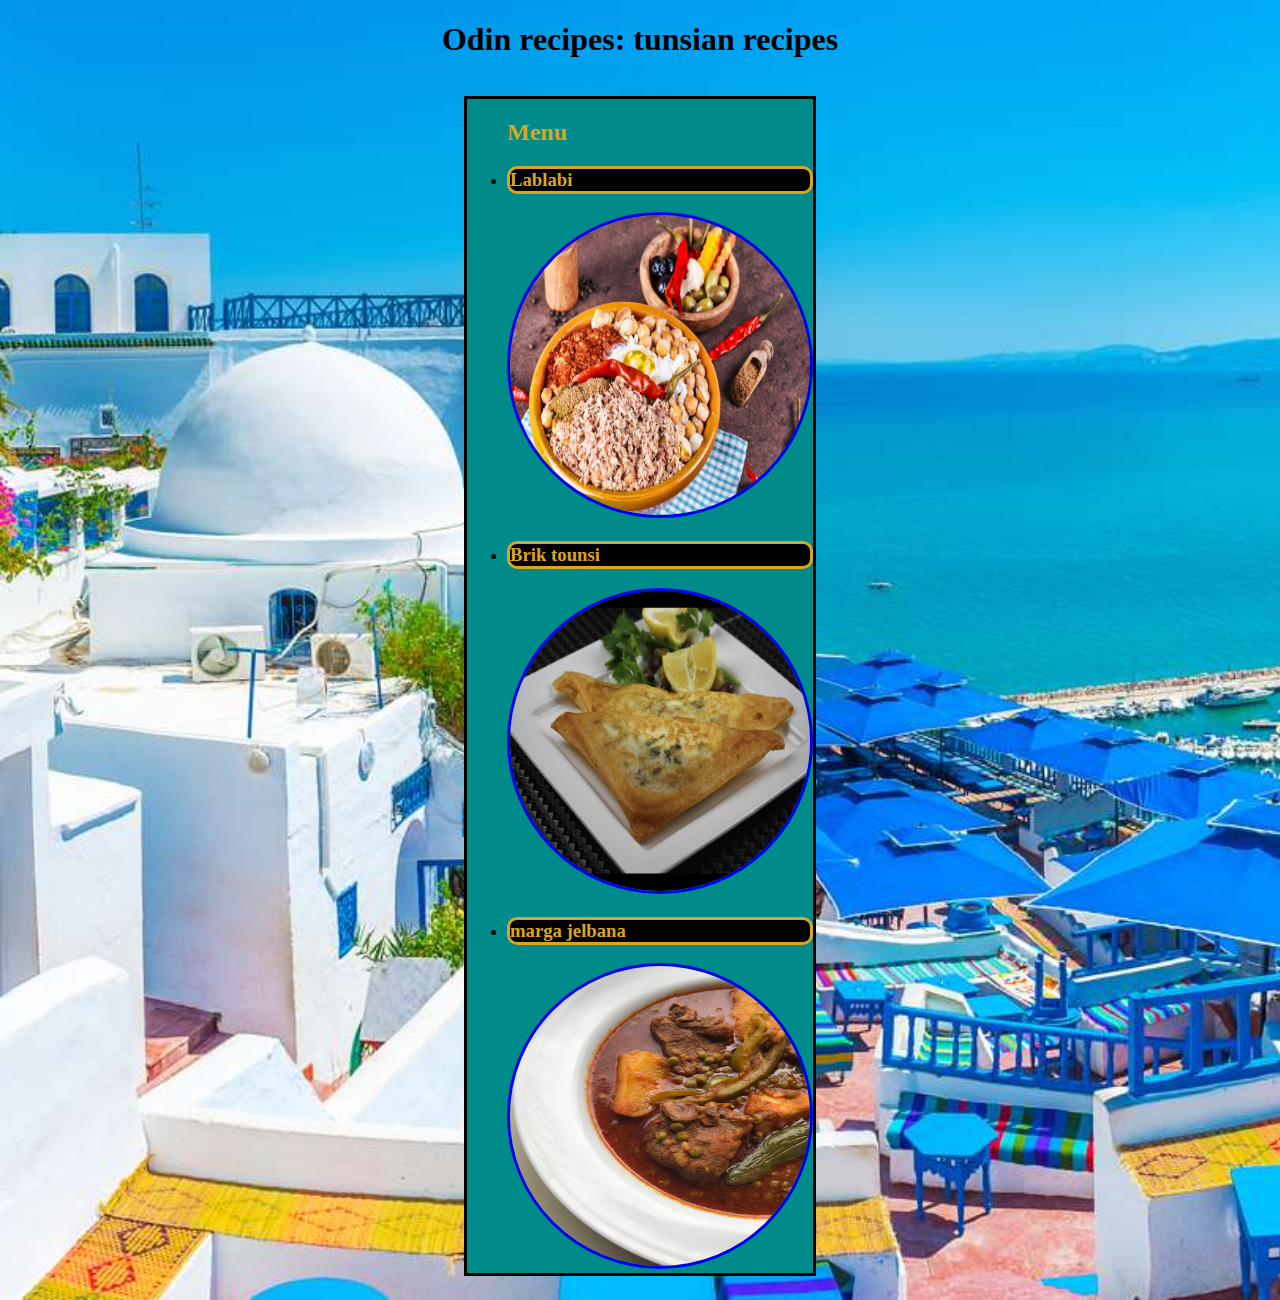
<file: index.html>
<!DOCTYPE html>
<html lang="en">
    <head>
        <meta charset="UTF-8">
        <title>Odin recipes home</title>
        <link rel="stylesheet" href="styles.css">
    </head>
    <body>
        <h1>Odin recipes: tunsian recipes</h1>
        <div class="container">
        <Ul class="my_ul">
            <h2>Menu</h2>
            <li><h3>Lablabi</h3></li>
        <a class="image1" href="recipes/lablabi.html"><img src="images/lablabidone.jpg" height="300" width="300" alt="picture of the tunisan food leblabi here"></a>
            <li><h3>Brik tounsi</h3></li>
        <a class="image2" href="recipes/brik.html"><img src="images/brikimgs/newdonebrik.jpg" alt="an image of a finished brika" height="300" width="300"></a>    
            <li><h3>marga jelbana</h3></li>
        <a class="image3" href="recipes/marga.html"><img src="images/marga/margadone.jpg" height="300" width="300" alt="an image of a marga jelbana"></a>
        </Ul>
        </div>
    </body>
</html>
</file>
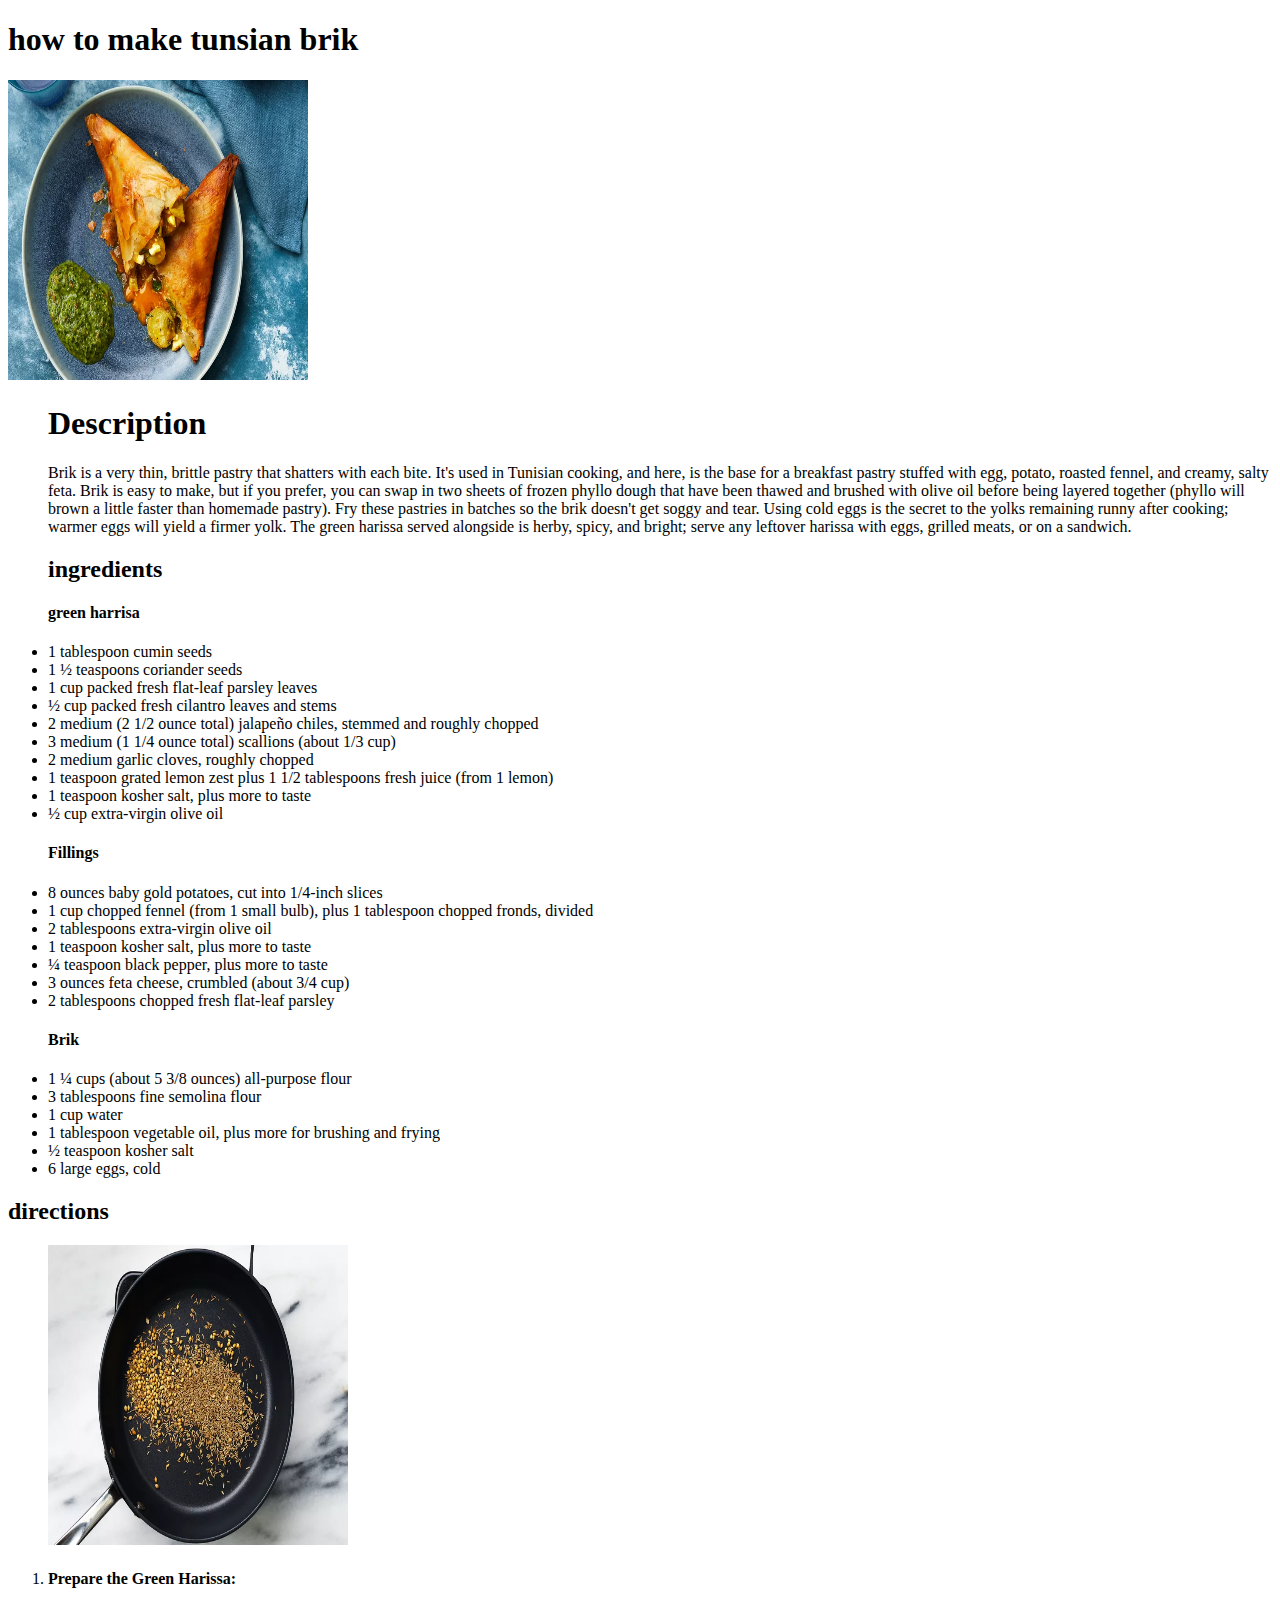
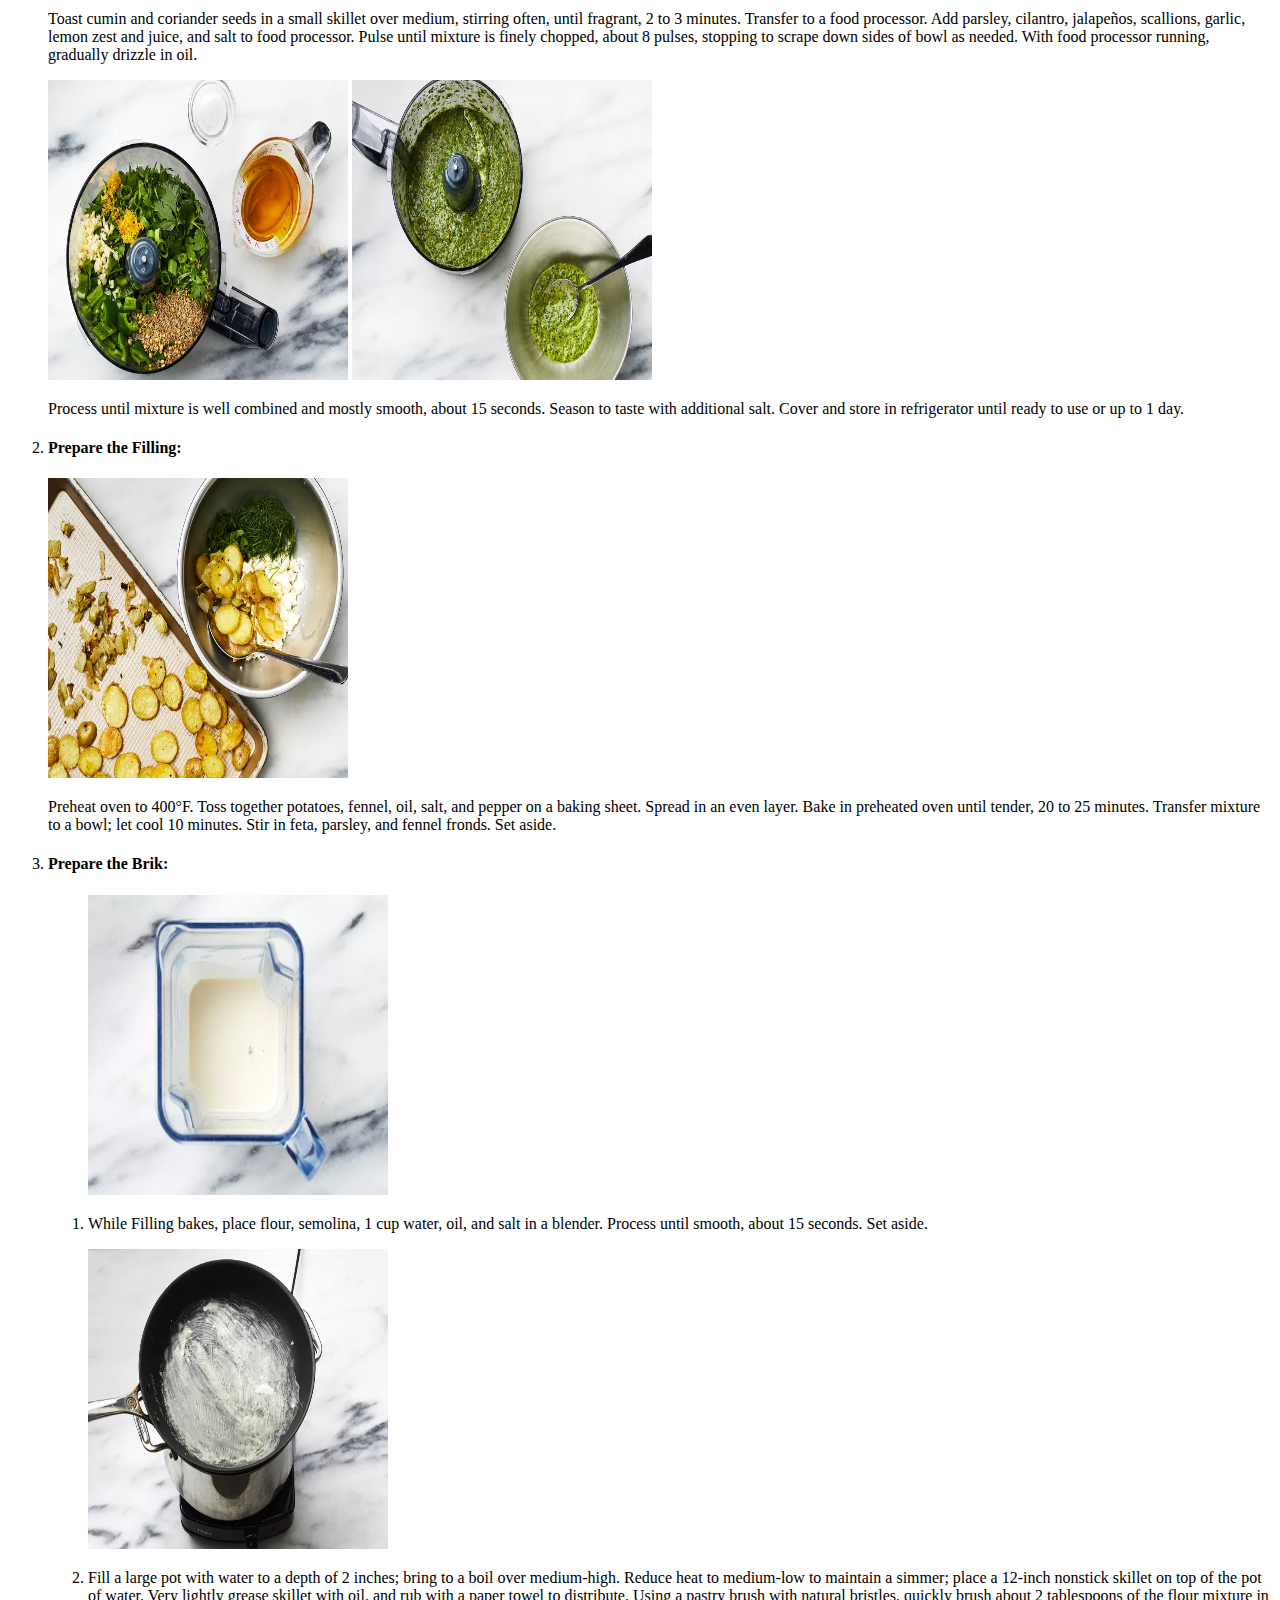
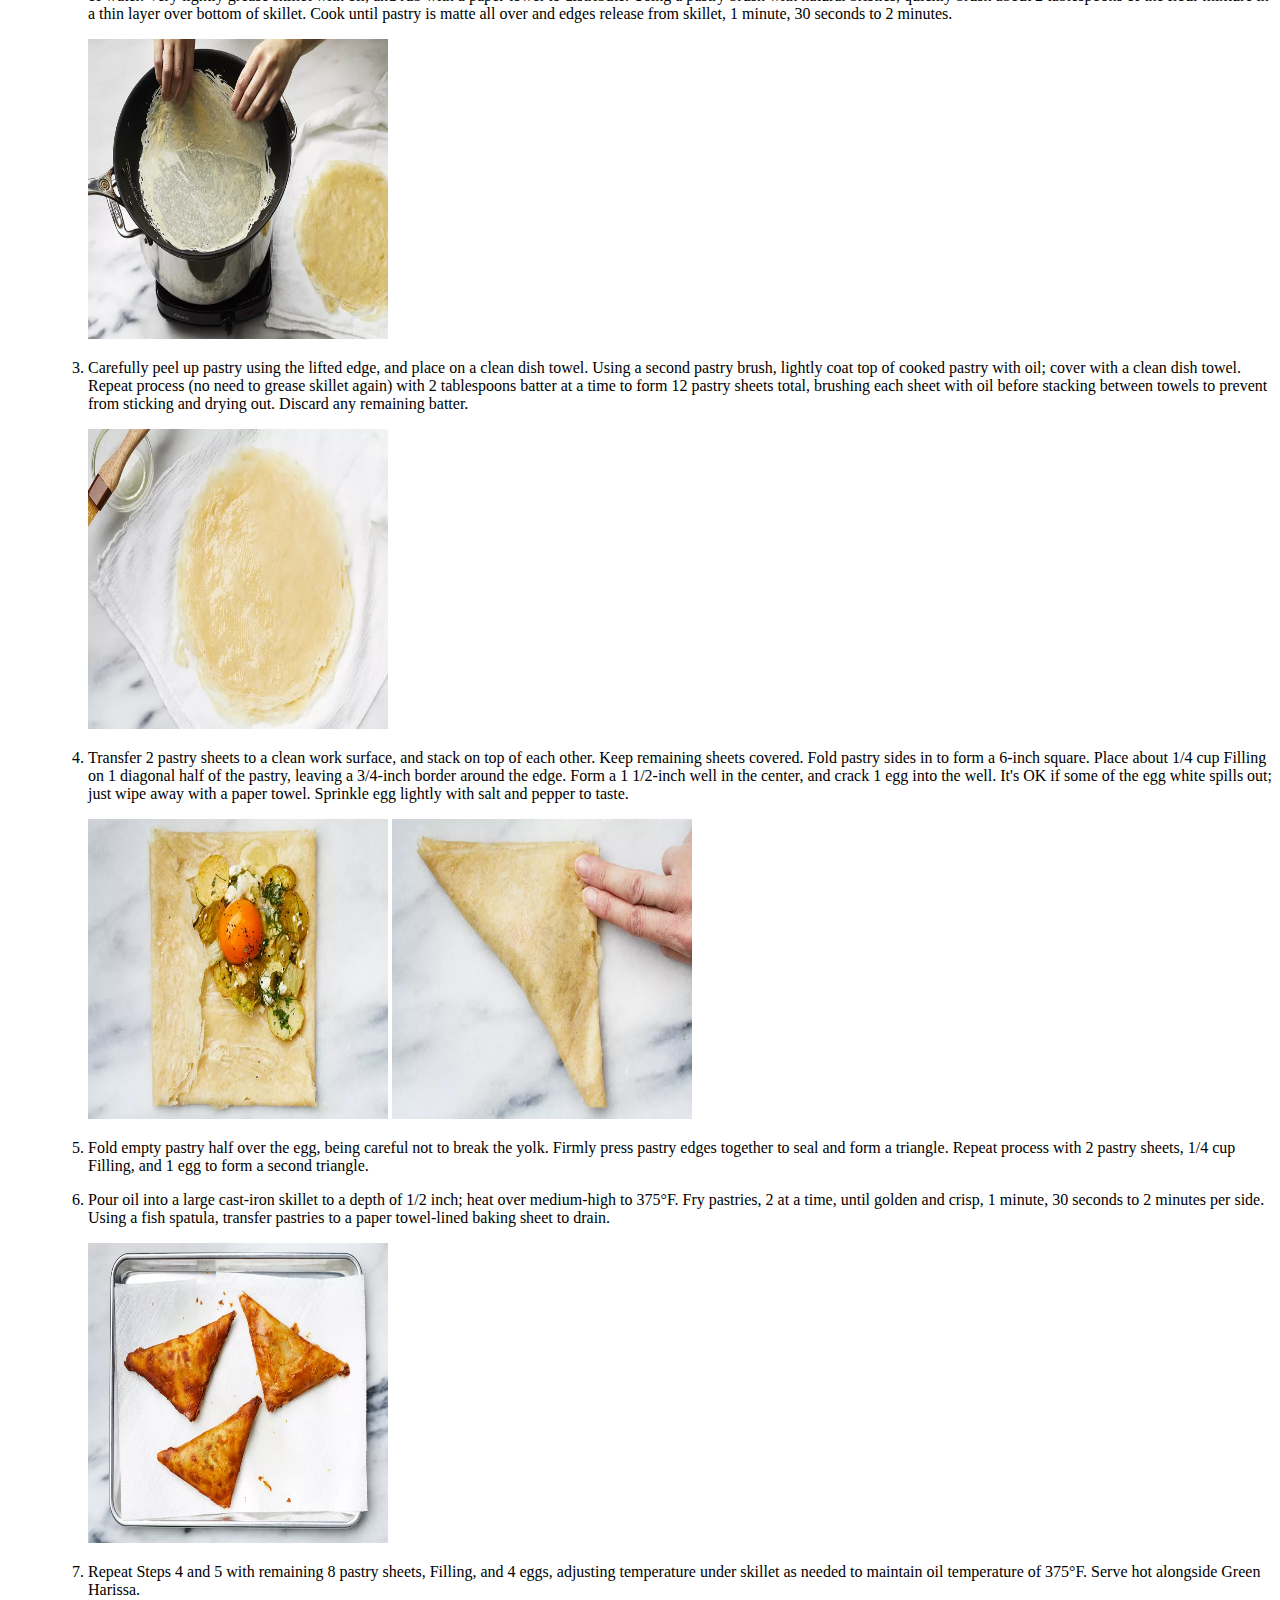
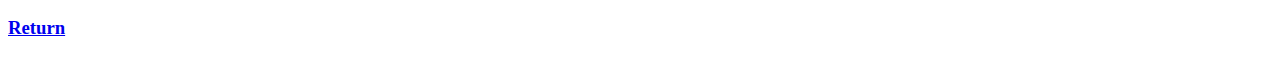
<file: recipes/brik.html>
<!DOCTYPE html>
<html lang="en">
    <head>
        <title></title>
        <meta charset="UTF-8">
    </head>
    <body>
        <h1>how to make tunsian brik</h1>
        <img src="../images/brikimgs/donebrik.webp" height="300" width="300" alt="an image of done brik">
        <ul>
            <h1>Description</h1>
            <p>Brik is a very thin, brittle pastry that shatters with each bite. It's used in Tunisian cooking, and here, is the base for a breakfast pastry stuffed with egg, potato, roasted fennel, and creamy, salty feta. Brik is easy to make, but if you prefer, you can swap in two sheets of frozen phyllo dough that have been thawed and brushed with olive oil before being layered together (phyllo will brown a little faster than homemade pastry). Fry these pastries in batches so the brik doesn't get soggy and tear. Using cold eggs is the secret to the yolks remaining runny after cooking; warmer eggs will yield a firmer yolk. The green harissa served alongside is herby, spicy, and bright; serve any leftover harissa with eggs, grilled meats, or on a sandwich.            </p>
            <h2>ingredients</h2>
            <h4>green harrisa</h4>
            <li>1 tablespoon cumin seeds</li>
            <li>1 ½ teaspoons coriander seeds            </li>
            <li>1 cup packed fresh flat-leaf parsley leaves            </li>
            <li>½ cup packed fresh cilantro leaves and stems            </li>
            <li>2 medium (2 1/2 ounce total) jalapeño chiles, stemmed and roughly chopped            </li>
            <li>3 medium (1 1/4 ounce total) scallions (about 1/3 cup)            </li>
            <li>2 medium garlic cloves, roughly chopped            </li>
            <li>1 teaspoon grated lemon zest plus 1 1/2 tablespoons fresh juice (from 1 lemon)            </li>
            <li>1 teaspoon kosher salt, plus more to taste            </li>
            <li>½ cup extra-virgin olive oil            </li>
            <h4>Fillings</h4>
                <li>8 ounces baby gold potatoes, cut into 1/4-inch slices                </li>
                <li>1 cup chopped fennel (from 1 small bulb), plus 1 tablespoon chopped fronds, divided                </li>
                <li>2 tablespoons extra-virgin olive oil                </li>
                <li>1 teaspoon kosher salt, plus more to taste                </li>
                <li>¼ teaspoon black pepper, plus more to taste                </li>
                <li>3 ounces feta cheese, crumbled (about 3/4 cup)                </li>
                <li>2 tablespoons chopped fresh flat-leaf parsley                </li>
            <h4>Brik </h4>    
                <li>1 ¼ cups (about 5 3/8 ounces) all-purpose flour                </li>
                <li>3 tablespoons fine semolina flour                </li>
                <li>1 cup water                </li>
                <li>1 tablespoon vegetable oil, plus more for brushing and frying                </li>
                <li>½ teaspoon kosher salt                </li>
                <li>6 large eggs, cold                </li>
        </ul>
        <h2>directions</h2>
        <ol>
        <img src="../images/brikimgs/prepareharissa1.webp" height="300" width="300" alt="preparing harissa img">
        <li><h4>Prepare the Green Harissa:        </h4></li>
        <p>Toast cumin and coriander seeds in a small skillet over medium, stirring often, until fragrant, 2 to 3 minutes. Transfer to a food processor. Add parsley, cilantro, jalapeños, scallions, garlic, lemon zest and juice, and salt to food processor. Pulse until mixture is finely chopped, about 8 pulses, stopping to scrape down sides of bowl as needed. With food processor running, gradually drizzle in oil.</p>
        <img src="../images/brikimgs/prepareharissa2.webp" height="300" width="300" alt="preparing harissa 2nd img">
        <img src="../images/brikimgs/prepareharissa3.webp" height="300" width="300" alt="preparing harissa 3rd img">
        <p>Process until mixture is well combined and mostly smooth, about 15 seconds. Season to taste with additional salt. Cover and store in refrigerator until ready to use or up to 1 day.        </p>
        <li><h4>Prepare the Filling:        </h4></li>
        <img src="../images/brikimgs/toastpotato.webp" width="300" height="300" alt="toast potatoes">
        <p>Preheat oven to 400°F. Toss together potatoes, fennel, oil, salt, and pepper on a baking sheet. Spread in an even layer. Bake in preheated oven until tender, 20 to 25 minutes. Transfer mixture to a bowl; let cool 10 minutes. Stir in feta, parsley, and fennel fronds. Set aside.        </p>
        <li><h4>Prepare the Brik:        </h4></li>
        <ol>
        <img src="../images/brikimgs/blenderimage.webp" width="300" height="300" alt="blender image so cool">
        <li><p>While Filling bakes, place flour, semolina, 1 cup water, oil, and salt in a blender. Process until smooth, about 15 seconds. Set aside.        </p></li>
        <img src="../images/brikimgs/fryingblender.webp" width="300" height="300" alt="now a frying pan on a blender">
        <li><p>Fill a large pot with water to a depth of 2 inches; bring to a boil over medium-high. Reduce heat to medium-low to maintain a simmer; place a 12-inch nonstick skillet on top of the pot of water. Very lightly grease skillet with oil, and rub with a paper towel to distribute. Using a pastry brush with natural bristles, quickly brush about 2 tablespoons of the flour mixture in a thin layer over bottom of skillet. Cook until pastry is matte all over and edges release from skillet, 1 minute, 30 seconds to 2 minutes.        </p></li>
        <img src="../images/brikimgs/brikfry.webp" width="300" height="300" alt="brik joined the frier">
        <li><p>Carefully peel up pastry using the lifted edge, and place on a clean dish towel. Using a second pastry brush, lightly coat top of cooked pastry with oil; cover with a clean dish towel. Repeat process (no need to grease skillet again) with 2 tablespoons batter at a time to form 12 pastry sheets total, brushing each sheet with oil before stacking between towels to prevent from sticking and drying out. Discard any remaining batter.        </p></li>
        <img src="../images/brikimgs/bunchofbriks.webp" width="300" height="300" alt="bunch of briks just chilling">
        <li><p>Transfer 2 pastry sheets to a clean work surface, and stack on top of each other. Keep remaining sheets covered. Fold pastry sides in to form a 6-inch square. Place about 1/4 cup Filling on 1 diagonal half of the pastry, leaving a 3/4-inch border around the edge. Form a 1 1/2-inch well in the center, and crack 1 egg into the well. It's OK if some of the egg white spills out; just wipe away with a paper towel. Sprinkle egg lightly with salt and pepper to taste.        </p></li>
        <img src="../images/brikimgs/brikandstuff.webp" width="300" height="300" alt="brik raw with stuff inside">
        <img src="../images/brikimgs/foldedbrik.webp" height="300" width="300" alt="brik folded">
        <li><p>Fold empty pastry half over the egg, being careful not to break the yolk. Firmly press pastry edges together to seal and form a triangle. Repeat process with 2 pastry sheets, 1/4 cup Filling, and 1 egg to form a second triangle.        </p></li>
        <li><p>Pour oil into a large cast-iron skillet to a depth of 1/2 inch; heat over medium-high to 375°F. Fry pastries, 2 at a time, until golden and crisp, 1 minute, 30 seconds to 2 minutes per side. Using a fish spatula, transfer pastries to a paper towel-lined baking sheet to drain.        </p></li>
        <img src="../images/brikimgs/finsihedbrik.webp" width="300" height="300" alt="cooked brik img">
        <li><p>Repeat Steps 4 and 5 with remaining 8 pastry sheets, Filling, and 4 eggs, adjusting temperature under skillet as needed to maintain oil temperature of 375°F. Serve hot alongside Green Harissa.        </p></li>
        </ol>
        </ol>
        <a href="../index.html"><h3>Return</h3></a>

    </body>
</html>
</file>
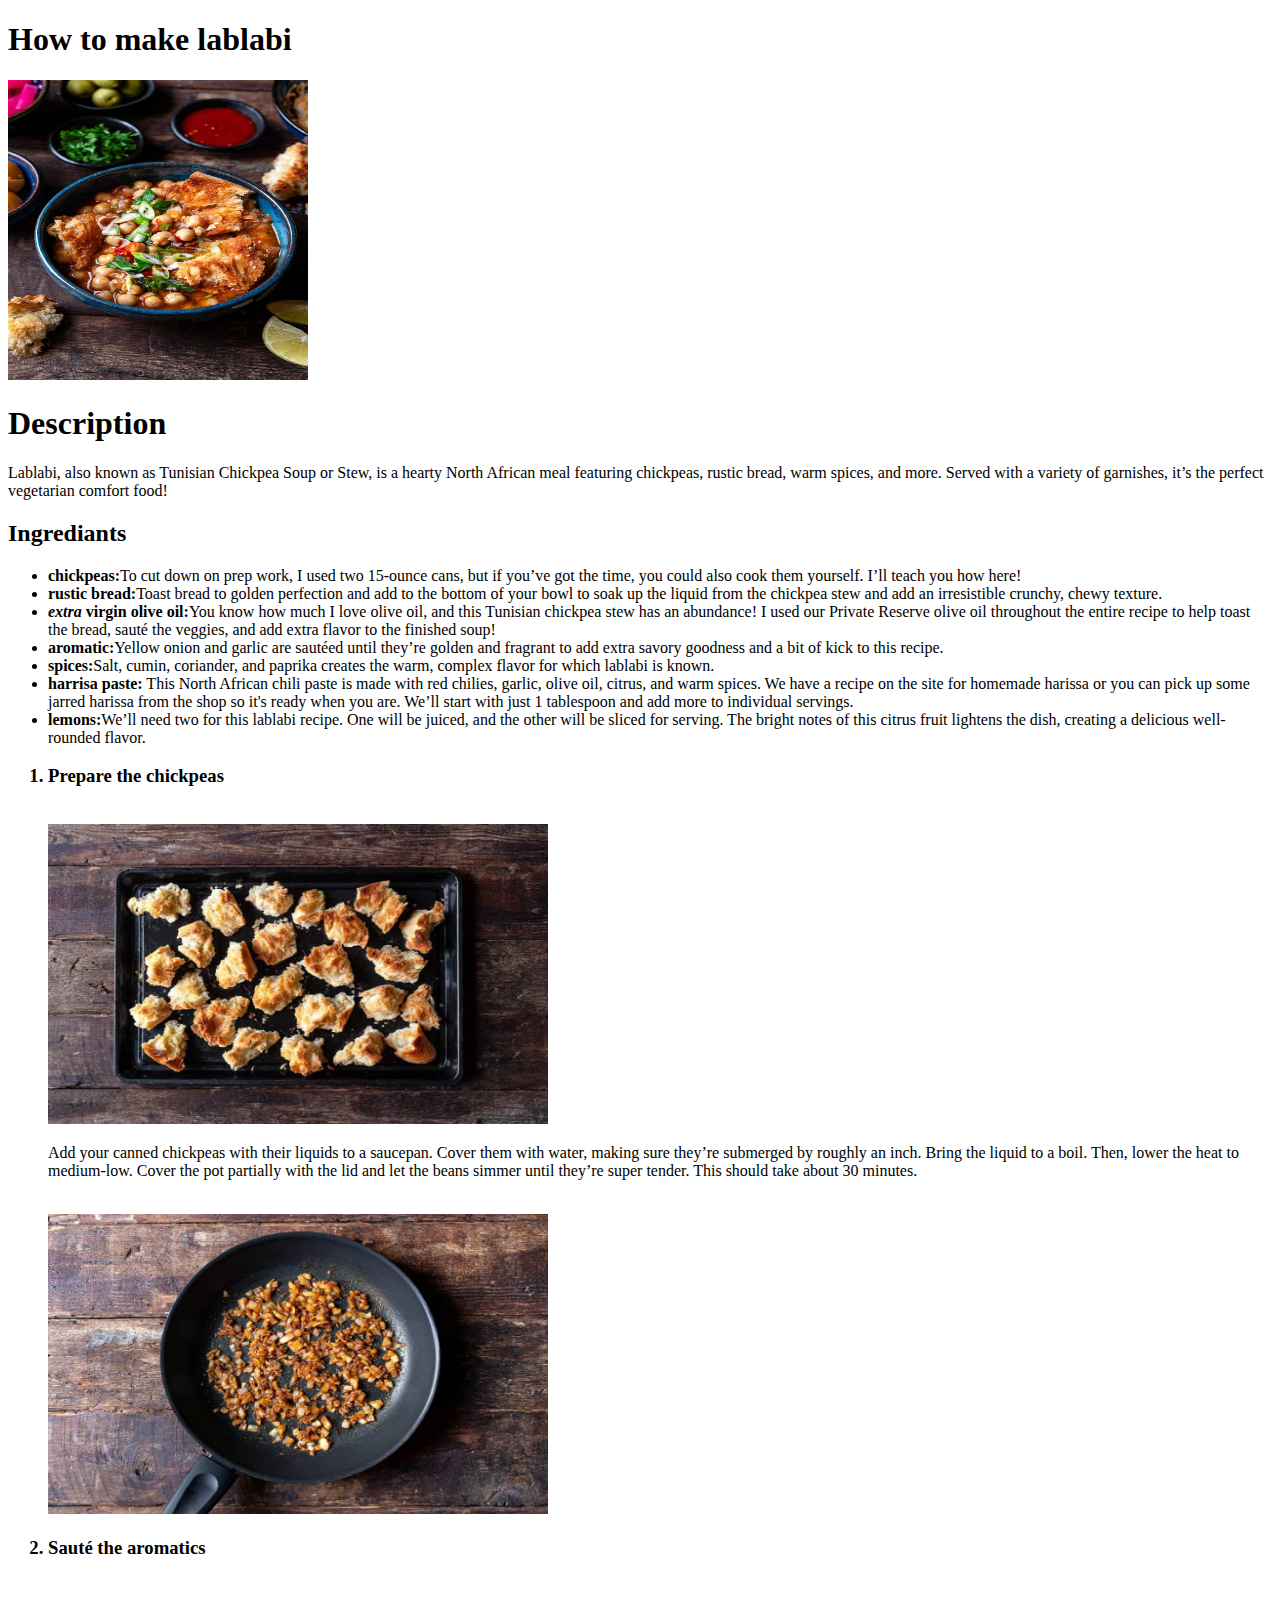
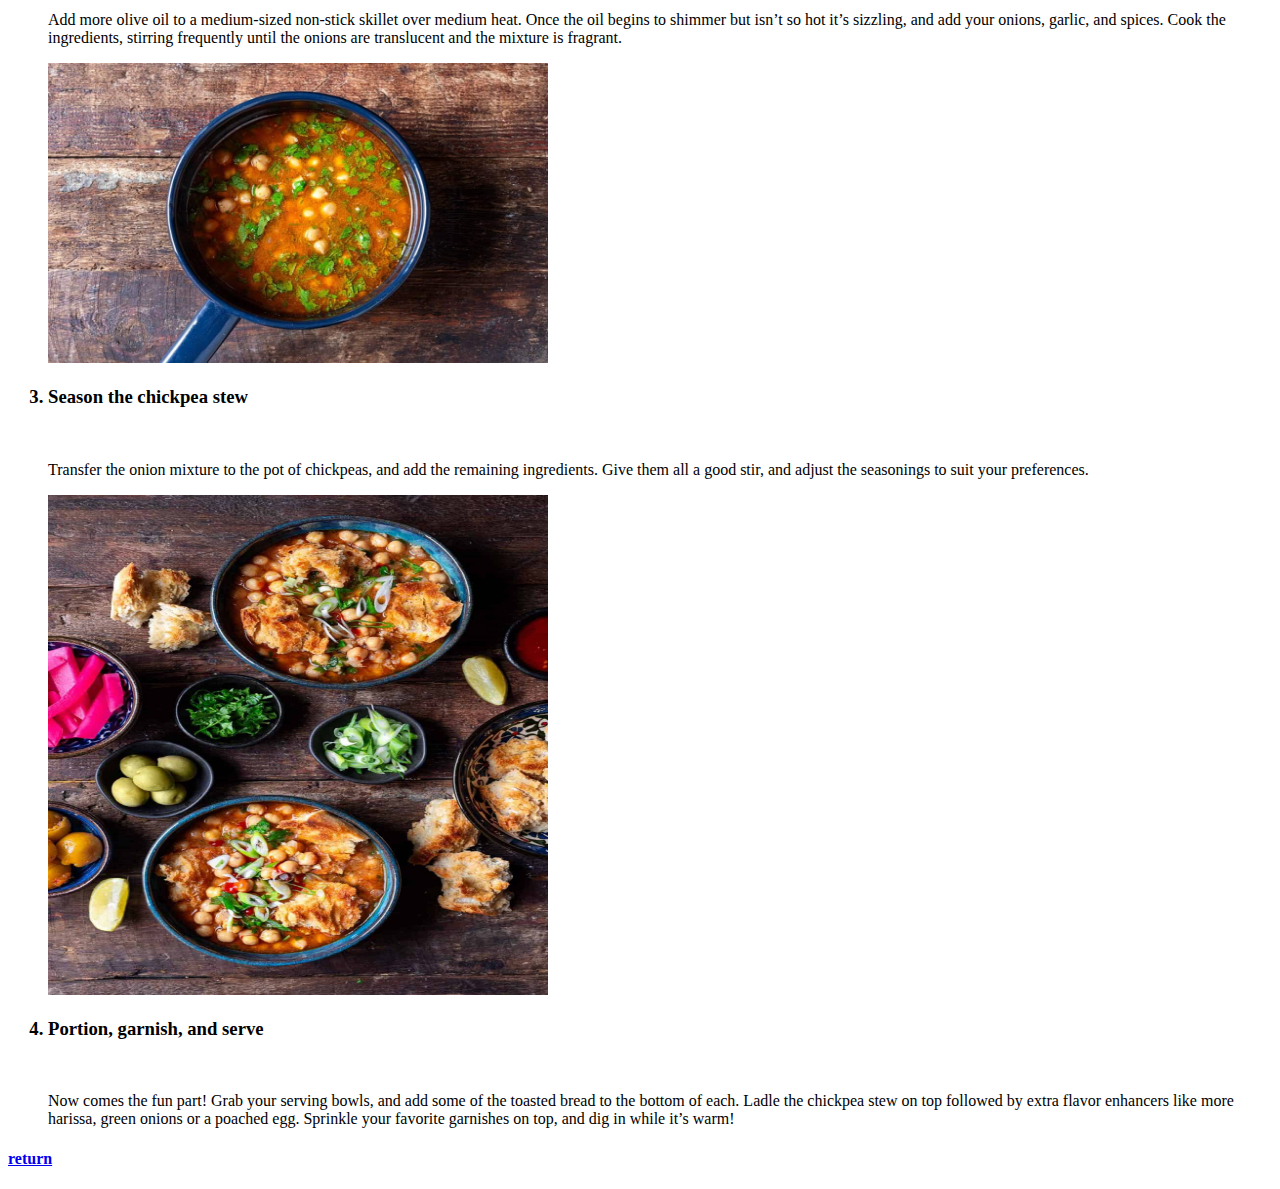
<file: recipes/lablabi.html>
<!DOCTYPE html>
<html lang="en">
    <head>
        <meta charset="UTF-8">
        <title>lablabi</title>
    </head>
    <body>
        <h1>How to make lablabi</h1>
        <img src="../images/lablabifirstimage.jpg" height="300" width="300">
        <h1>Description</h1>
        <p>Lablabi, also known as Tunisian Chickpea Soup or Stew, is a hearty North African meal featuring chickpeas, rustic bread, warm spices, and more. Served with a variety of garnishes, it’s the perfect vegetarian comfort food!         </p>
        <h2><strong>Ingrediants</strong></h2>
        <ul>
            <li><strong>chickpeas:</strong>To cut down on prep work, I used two 15-ounce cans, but if you’ve got the time, you could also cook them yourself. I’ll teach you how here! </li>
            <li><strong>rustic bread:</strong>Toast bread to golden perfection and add to the bottom of your bowl to soak up the liquid from the chickpea stew and add an irresistible crunchy, chewy texture. </li>
            <li><strong><em>extra</em> virgin olive oil:</strong>You know how much I love olive oil, and this Tunisian chickpea stew has an abundance! I used our Private Reserve olive oil throughout the entire recipe to help toast the bread, sauté the veggies, and add extra flavor to the finished soup! </li>
            <li><strong>aromatic:</strong>Yellow onion and garlic are sautéed until they’re golden and fragrant to add extra savory goodness and a bit of kick to this recipe. </li>
            <li><strong>spices:</strong>Salt, cumin, coriander, and paprika creates the warm, complex flavor for which lablabi is known. </li>
            <li><strong>harrisa paste:</strong> This North African chili paste is made with red chilies, garlic, olive oil, citrus, and warm spices. We have a recipe on the site for homemade harissa or you can pick up some jarred harissa from the shop so it's ready when you are. We’ll start with just 1 tablespoon and add more to individual servings.</li>
            <li><strong>lemons:</strong>We’ll need two for this lablabi recipe. One will be juiced, and the other will be sliced for serving. The bright notes of this citrus fruit lightens the dish, creating a delicious well-rounded flavor.  </li>
        </ul>
        <ol>
        <h3><strong><li>Prepare the chickpeas</strong></li></h3><br>
        <img src="../images/brokenbread.jpg" height="300" width="500">
        <p>Add your canned chickpeas with their liquids to a saucepan. Cover them with water, making sure they’re submerged by roughly an inch. Bring the liquid to a boil. Then, lower the heat to medium-low. Cover the pot partially with the lid and let the beans simmer until they’re super tender. This should take about 30 minutes. </p><br>
            <img src="../images/fryingpan.jpg" height="300" width="500">
        <h3><strong><li>Sauté the aromatics</li></strong></h3><br>
        <p>Add more olive oil to a medium-sized non-stick skillet over medium heat. Once the oil begins to shimmer but isn’t so hot it’s sizzling, and add your onions, garlic, and spices. Cook the ingredients, stirring frequently until the onions are translucent and the mixture is fragrant.  </p>
            <img src="../images/soup.jpg" height="300" width="500">
        <h3><strong><li>Season the chickpea stew</li></strong></h3><br>
            <p>Transfer the onion mixture to the pot of chickpeas, and add the remaining ingredients. Give them all a good stir, and adjust the seasonings to suit your preferences. </p>
        <img src="../images/done.jpg" height="500" width="500">    
        <h3><strong><li>Portion, garnish, and serve</li></strong></h3><br>
        <p>Now comes the fun part! Grab your serving bowls, and add some of the toasted bread to the bottom of each. Ladle the chickpea stew on top followed by extra flavor enhancers like more harissa, green onions or a poached egg. Sprinkle your favorite garnishes on top, and dig in while it’s warm! </p>

            </ol>
            <h4><a href="../index.html">return</a></h4>
    </body>
</html>
</file>
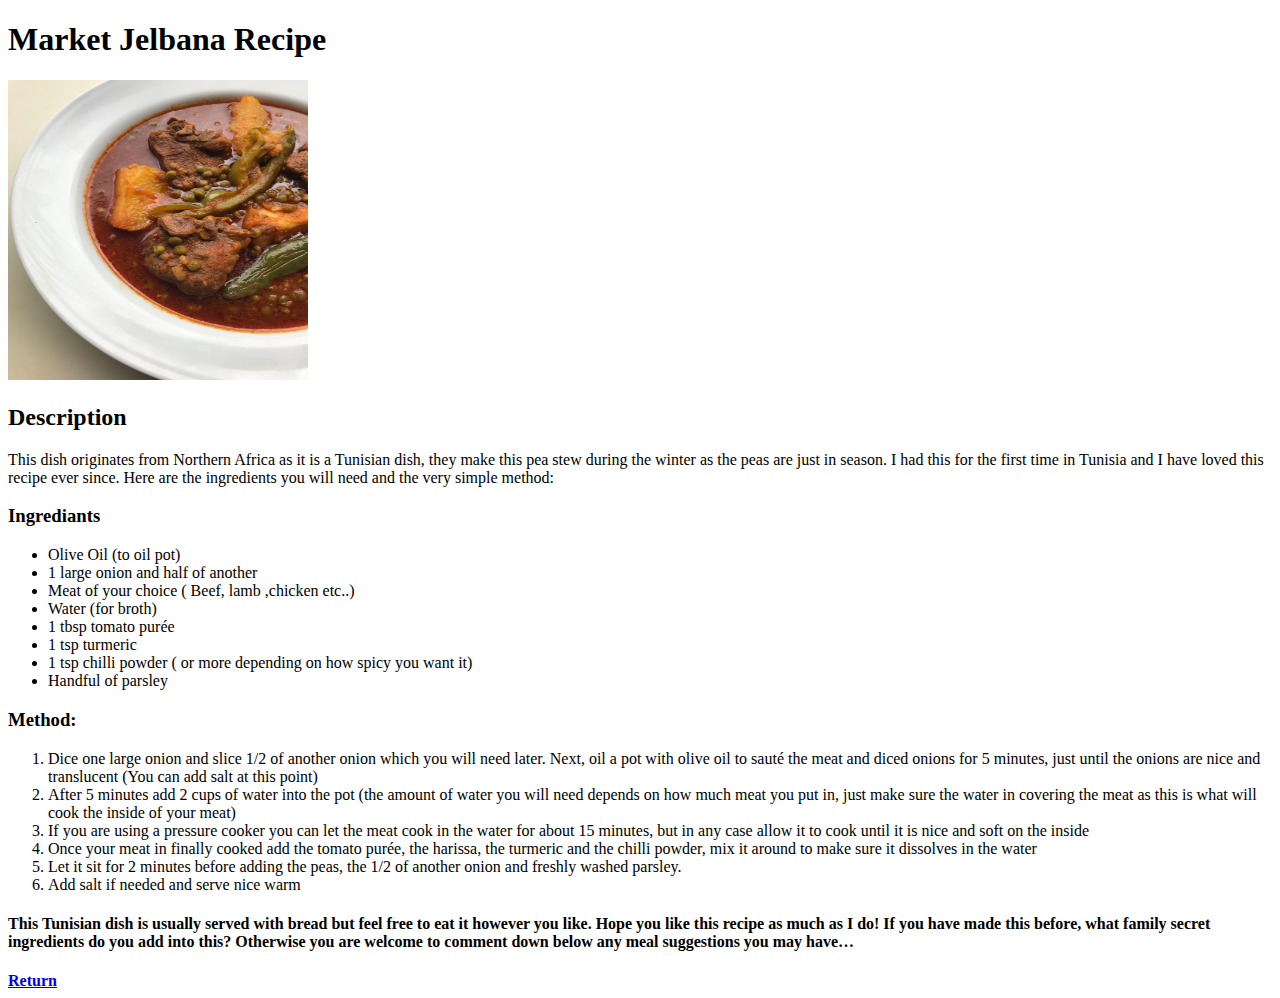
<file: recipes/marga.html>
<!DOCTYPE html>
<html lang="en">
    <head>
        <title>marga joulbana</title>
        <meta charset="UTF-8">
    </head>
    <body>
        <h1>Market Jelbana Recipe </h1>
        <img src="../images/marga/margadone.jpg" height="300" width="300" alt="a picture of a tunisan marga">
        <h2>Description</h2>
        <p>This dish originates from Northern Africa as it is a Tunisian dish, they make this pea stew during the winter as the peas are just in season. I had this for the first time in Tunisia and I have loved this recipe ever since. Here are the ingredients you will need and the very simple method:        </p>
        <h3>Ingrediants</h3>
        <ul>
            <li>Olive Oil (to oil pot)            </li>
            <li>1 large onion and half of another            </li>
            <li>Meat of your choice ( Beef, lamb ,chicken etc..)            </li>
            <li>Water (for broth)            </li>
            <li>1 tbsp tomato purée            </li>
            <li>1 tsp turmeric            </li>
            <li>1 tsp chilli powder ( or more depending on how spicy you want it)            </li>
            <li>Handful of parsley            </li>
        </ul>
        <h3>Method:        </h3>
        <ol>
            <li>Dice one large onion and slice 1/2 of another onion which you will need later. Next, oil a pot with olive oil to sauté the meat and diced onions for 5 minutes, just until the onions are nice and translucent (You can add salt at this point)            </li>
            <li>After 5 minutes add 2 cups of water into the pot (the amount of water you will need depends on how much meat you put in, just make sure the water in covering the meat as this is what will cook the inside of your meat)            </li>
            <li>If you are using a pressure cooker you can let the meat cook in the water for about 15 minutes, but in any case allow it to  cook until it is nice and soft on the inside            </li>
            <li>Once your meat in finally cooked add the tomato purée, the harissa, the turmeric and the chilli powder, mix it around to make sure it dissolves in the water            </li>
            <li>Let it sit for 2 minutes before adding the peas, the 1/2 of another onion and  freshly washed parsley.            </li>
            <li>Add salt if needed and serve nice warm            </li>
        </ol>
        <h4>This Tunisian dish is usually served with bread but feel free to eat it however you like. Hope you like this recipe as much as I do! If you have made this before, what family secret ingredients do you add into this? Otherwise you are welcome to comment down below any meal suggestions you may have…
        </h4>
        <a href="../index.html"><strong>Return</strong></a>
    </body>
</html>
</file>
<file: styles.css>
h1 {
    text-align: center;
}
div.container {
    text-align: center;
  }
  
  ul.my_ul {
    display: inline-block;
    text-align: left;
    border: solid;
    background-color: darkcyan;
  }
body {
    background-image: url(backgroundmg.jpg);
    background-size: cover;
}
img {
    border-radius: 1400px;
    border: solid;
}
h3 {
    border: solid;
    border-radius: 10px;
    background-color: black;
    color: goldenrod;
}
h2 {
    color: goldenrod;
}
</file>
